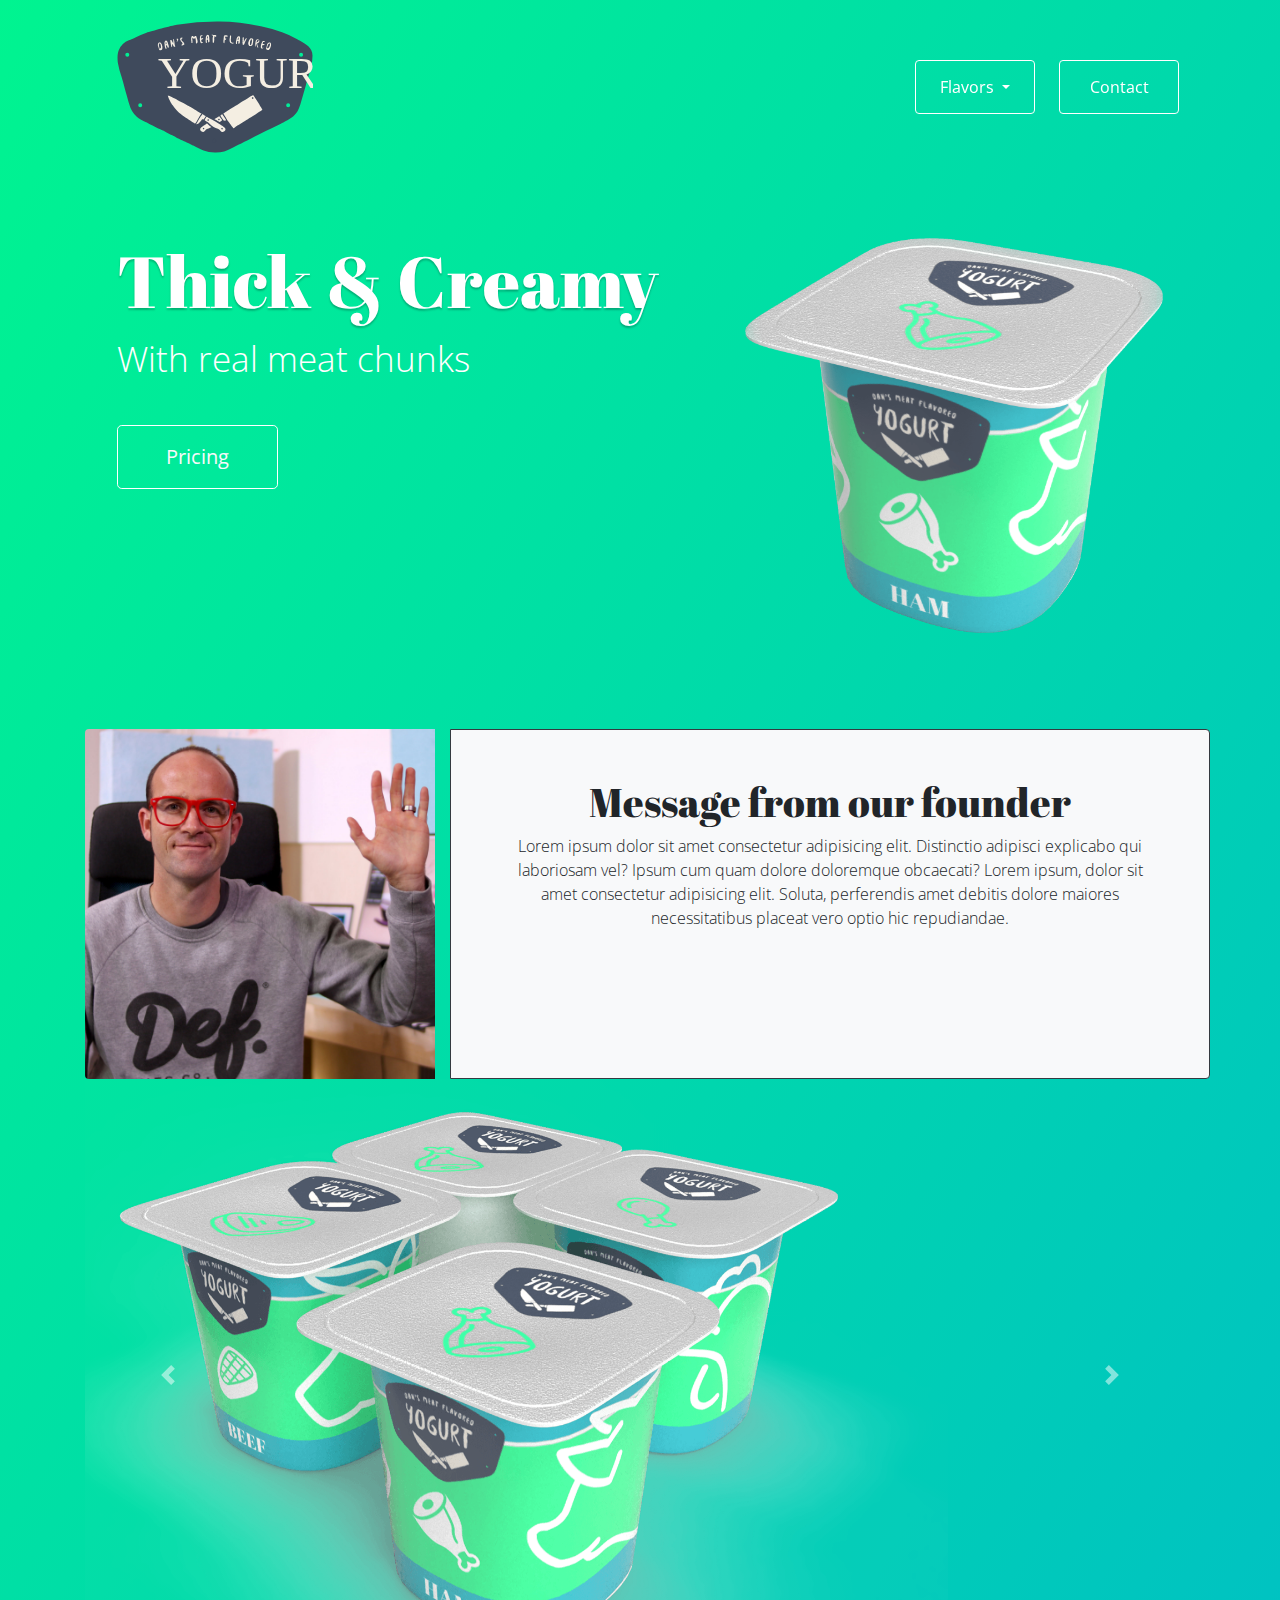
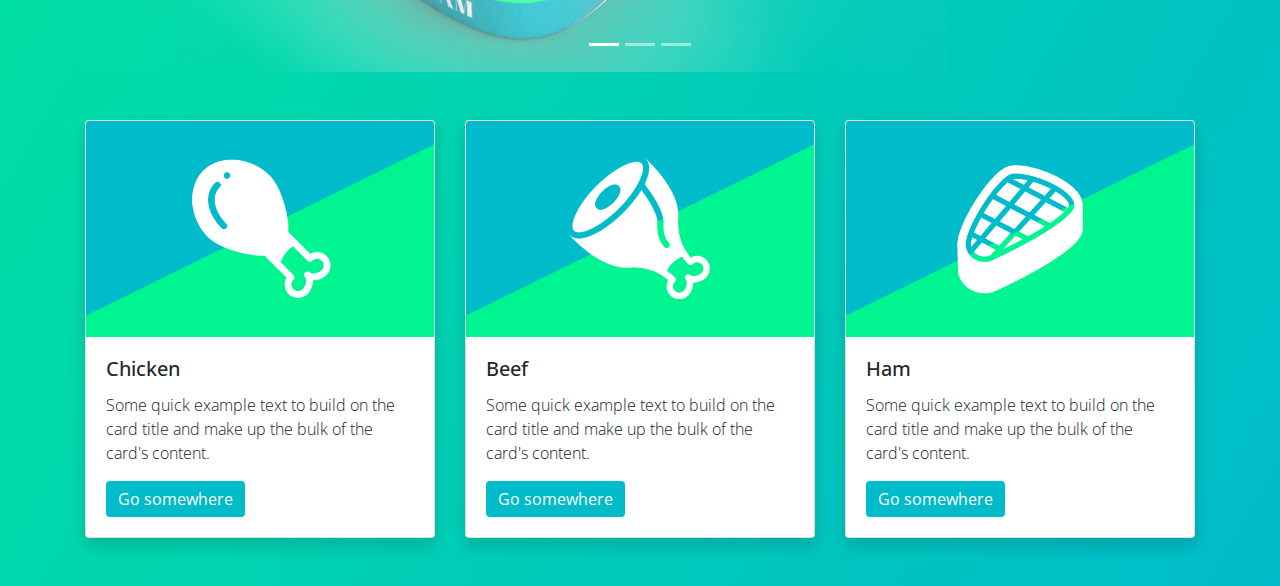
<file: index.html>
<!DOCTYPE html>
<html lang="en">

<head>
    <meta charset="UTF-8">
    <meta name="viewport" content="width=device-width, initial-scale=1.0, shrink-to-fit=no">
    <!-- Bootstrap CSS -->
    <link rel="stylesheet" href="https://stackpath.bootstrapcdn.com/bootstrap/4.4.1/css/bootstrap.min.css"
        integrity="sha384-Vkoo8x4CGsO3+Hhxv8T/Q5PaXtkKtu6ug5TOeNV6gBiFeWPGFN9MuhOf23Q9Ifjh" crossorigin="anonymous">
    <!-- Google Fonts -->
    <link href="https://fonts.googleapis.com/css2?family=Abril+Fatface&family=Open+Sans:wght@300;700&display=swap"
        rel="stylesheet">
    <!-- My stylesheet -->
    <link rel="stylesheet" href="styles.css">
    <title>Document</title>
</head>

<body>

    <div class="container">

        <!-- Navbar section -->
        <nav class="navbar navbar-expand-lg navbar-dark sticky-top">

            <nav class="navbar navbar-light">
                <a class="navbar-brand" href="index.html">
                    <img src="images/logo-dans-meat-yogurt.svg" alt="Yogurt website logo">
                </a>
            </nav>

            <button class="navbar-toggler" type="button" data-toggle="collapse" data-target="#navbarSupportedContent"
                aria-controls="navbarSupportedContent" aria-expanded="false" aria-label="Toggle navigation">
                <span class="navbar-toggler-icon"></span>
            </button>

            <div class="collapse navbar-collapse" id="navbarSupportedContent">
                <ul class="navbar-nav ml-auto float-right">

                    <li class="nav-item dropdown btn btn-outline-light mr-4" style="width: 120px;">
                        <a class="nav-link dropdown-toggle text-white" href="#" id="navbarDropdown" role="button"
                            data-toggle="dropdown" aria-haspopup="true" aria-expanded="false">
                            Flavors
                        </a>
                        <div class="dropdown-menu" aria-labelledby="navbarDropdown">
                            <a class="dropdown-item" href="#">Ham</a>
                            <a class="dropdown-item" href="#">Beef</a>
                            <a class="dropdown-item" href="#">Chicken</a>
                            <a class="dropdown-item" href="#">Fish</a>
                        </div>
                    </li>

                    <li class="nav-item btn btn-outline-light" style="width: 120px;">
                        <a class="nav-link text-white" href="#">Contact</a>
                    </li>
                    

                </ul>

            </div>
        </nav>

        <!-- Jumbotron -->
        <div class="jumbotron">
            <div class="row">
                <div class="col-md-7 col-12 text-center text-md-left">
                    <h1 class="display-3 text-white drop-shadow ">Thick & Creamy</h1>
                    <p class="lead">With real meat chunks</p>

                    <a class="btn btn-outline-light btn-lg mt-4  px-5 py-3 mb-5 mb-md-0" href="#"
                        role="button">Pricing</a>
                </div>

                <div class="col-md-5 col-12">
                    <img src="images/hero1.png" alt="Meat yogurt pic" class="img-fluid" width="500px" height="auto">
                </div>
            </div>

        </div>

        <!-- Founder Section -->

        <div class="row">
            <div class="col-12 col-md-4">
                <img src="images/headshot-dan.jpg" alt="Founder pic" class="img-fluid border rounded-left border-lg border-0">
            </div>
            <div class="col col-md-8 bg-light text-center p-5 border border-dark rounded-right border-lg">
                <h1>Message from our founder</h1>
                <p>Lorem ipsum dolor sit amet consectetur adipisicing elit. Distinctio adipisci explicabo qui laboriosam vel? Ipsum cum quam dolore doloremque obcaecati? Lorem ipsum, dolor sit amet consectetur adipisicing elit. Soluta, perferendis amet debitis dolore maiores necessitatibus placeat vero optio hic repudiandae.</p>
            </div>
        </div>

        <!-- Carousel -->
        <div id="carouselExampleIndicators" class="carousel slide d-none d-md-block carousel-fade" data-ride="carousel">
            <ol class="carousel-indicators">
                <li data-target="#carouselExampleIndicators" data-slide-to="0" class="active"></li>
                <li data-target="#carouselExampleIndicators" data-slide-to="1"></li>
                <li data-target="#carouselExampleIndicators" data-slide-to="2"></li>
            </ol>
            <div class="carousel-inner">
                <div class="carousel-item active">
                    <img src="images/yogurt-1.png" class="d-block w-100" alt="...">
                </div>
                <div class="carousel-item">
                    <img src="images/yogurt-2.png" class="d-block w-100" alt="...">
                </div>
                <div class="carousel-item">
                    <img src="images/yogurt-3.png" class="d-block w-100" alt="...">
                </div>
            </div>
            <a class="carousel-control-prev" href="#carouselExampleIndicators" role="button" data-slide="prev">
                <span class="carousel-control-prev-icon" aria-hidden="true"></span>
                <span class="sr-only">Previous</span>
            </a>
            <a class="carousel-control-next" href="#carouselExampleIndicators" role="button" data-slide="next">
                <span class="carousel-control-next-icon" aria-hidden="true"></span>
                <span class="sr-only">Next</span>
            </a>
        </div>

        <!-- Cards -->
        <div class="card-deck my-5">

            <div class="card shadow" style="width: 18rem;">
                <img src="images/product1.png" class="card-img-top" alt="...">
                <div class="card-body">
                    <h5 class="card-title">Chicken</h5>
                    <p class="card-text">Some quick example text to build on the card title and make up the bulk of the
                        card's content.</p>
                    <a href="#" class="btn btn-primary stretched-link">Go somewhere</a>
                </div>
            </div>
            <div class="card shadow" style="width: 18rem;">
                <img src="images/product2.png" class="card-img-top" alt="...">
                <div class="card-body">
                    <h5 class="card-title">Beef</h5>
                    <p class="card-text">Some quick example text to build on the card title and make up the bulk of the
                        card's content.</p>
                    <a href="#" class="btn btn-primary stretched-link">Go somewhere</a>
                </div>
            </div>
            <div class="card shadow" style="width: 18rem;">
                <img src="images/product3.png" class="card-img-top" alt="...">
                <div class="card-body">
                    <h5 class="card-title">Ham</h5>
                    <p class="card-text">Some quick example text to build on the card title and make up the bulk of the
                        card's content.</p>
                    <a href="#" class="btn btn-primary stretched-link">Go somewhere</a>
                </div>
            </div>

        </div>

    </div>


    <!-- Bootstrap JS -->
    <script src="https://code.jquery.com/jquery-3.4.1.slim.min.js"
        integrity="sha384-J6qa4849blE2+poT4WnyKhv5vZF5SrPo0iEjwBvKU7imGFAV0wwj1yYfoRSJoZ+n" crossorigin="anonymous">
    </script>
    <script src="https://cdn.jsdelivr.net/npm/popper.js@1.16.0/dist/umd/popper.min.js"
        integrity="sha384-Q6E9RHvbIyZFJoft+2mJbHaEWldlvI9IOYy5n3zV9zzTtmI3UksdQRVvoxMfooAo" crossorigin="anonymous">
    </script>
    <script src="https://stackpath.bootstrapcdn.com/bootstrap/4.4.1/js/bootstrap.min.js"
        integrity="sha384-wfSDF2E50Y2D1uUdj0O3uMBJnjuUD4Ih7YwaYd1iqfktj0Uod8GCExl3Og8ifwB6" crossorigin="anonymous">
    </script>
</body>

</html>
</file>
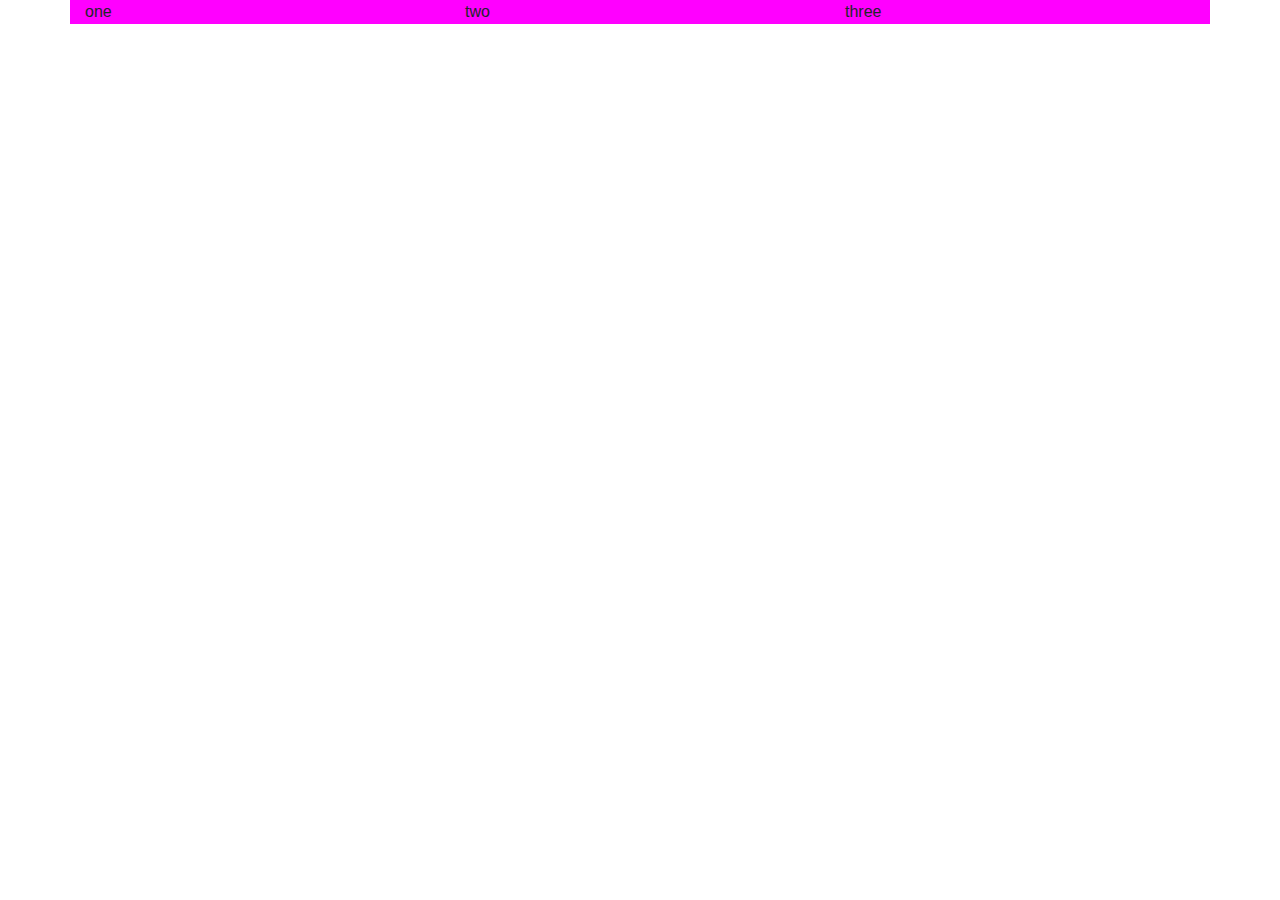
<file: overview-layout.html>
<!DOCTYPE html>
<html lang="en">

<head>
    <meta charset="UTF-8">
    <meta name="viewport" content="width=device-width, initial-scale=1.0, shrink-to-fit=no">
    <title>Document</title>
    <link rel="stylesheet" href="https://stackpath.bootstrapcdn.com/bootstrap/4.4.1/css/bootstrap.min.css"
        integrity="sha384-Vkoo8x4CGsO3+Hhxv8T/Q5PaXtkKtu6ug5TOeNV6gBiFeWPGFN9MuhOf23Q9Ifjh" crossorigin="anonymous">
    <style> 
    .container {
        background-color: magenta;
    }
    </style>
</head>

<body>

    <div class="container">
        <div class="row">
            <div class="col">one</div>
            <div class="col">two</div>
            <div class="col">three</div>
        </div>
    </div>



</body>

</html>
</file>
<file: styles.css>
body {
    font-family: 'Open Sans', sans-serif;
    font-weight: 300;
    background-image: linear-gradient(to bottom right, #00F490, #00BBC9);
}

h1 {
    font-family: 'Abril Fatface', cursive;
}

.jumbotron {
    background-color: rgba(178, 34, 34, 0);
}

.drop-shadow {
    text-shadow: 0 2px 2px rgba(0, 0, 0, 0.26);
}

.lead {
    color: white;
    font-size: 2.2rem;
}

.btn-outline-light {
    border-color: white;
}

.btn-outline-light:hover {
    background-color: rgba(255, 255, 255, 0.24);
}

.btn-primary, .btn-primary:hover {
    background-color: #00BBC9;
    border: none;
}
</file>
